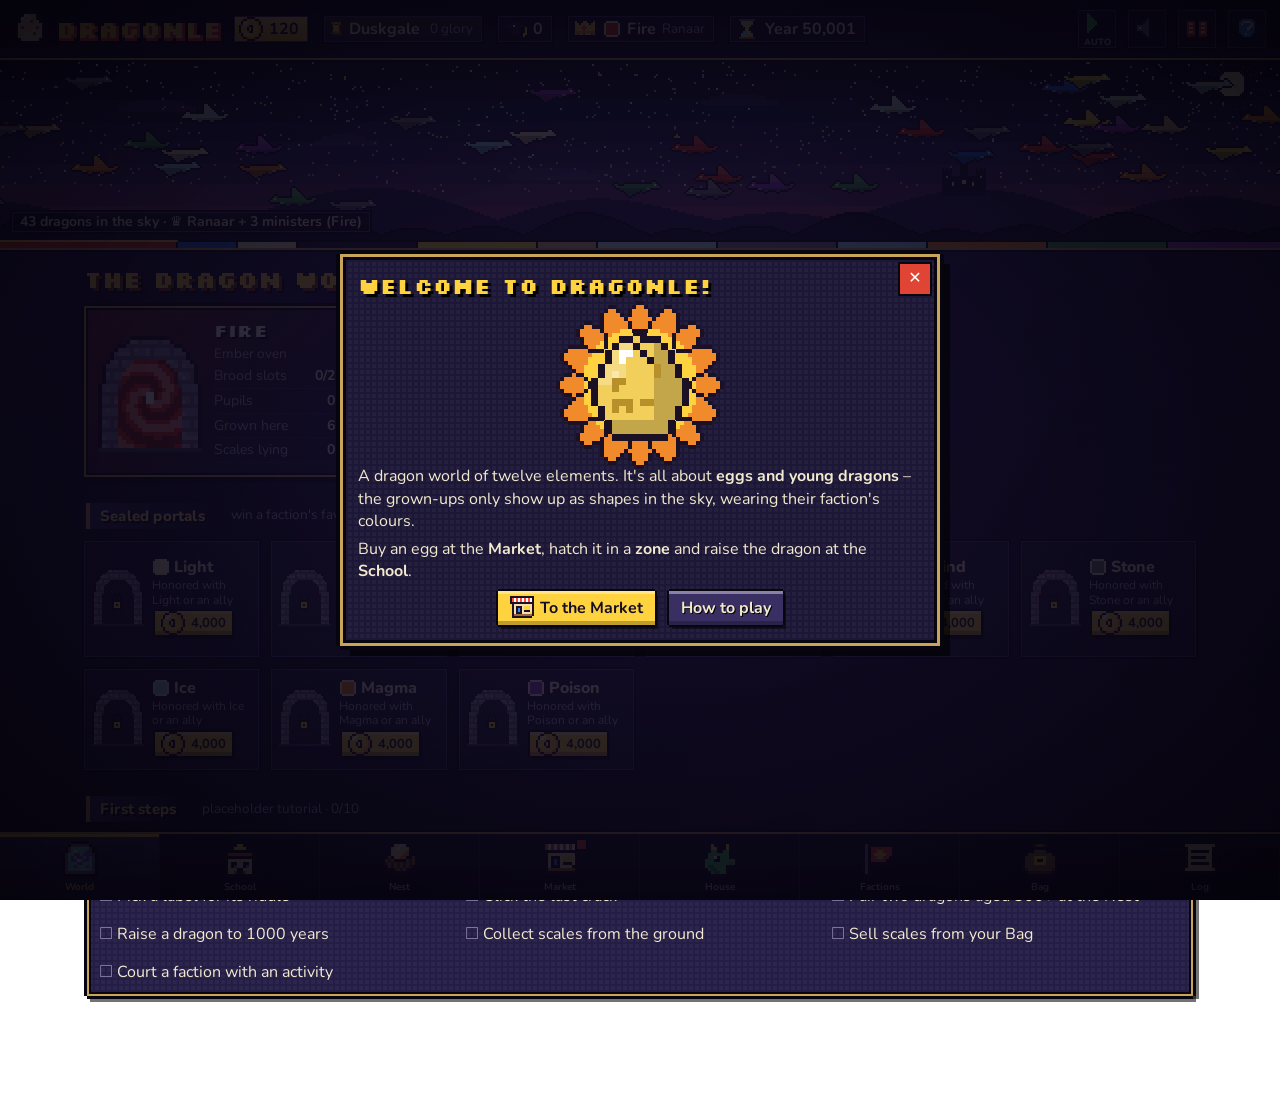
<file: index.html>
<!doctype html>
<html lang="en">
<head>
  <meta charset="utf-8">
  <meta name="viewport" content="width=device-width, initial-scale=1, viewport-fit=cover">
  <title>Dragonle</title>
  <meta name="description" content="Dragonle: a comic-retro pixel game about dragon eggs, young dragons, twelve elements and the politics of the sky.">
  <meta name="theme-color" content="#1b1024">
  <link rel="icon" href="data:image/svg+xml,%3Csvg xmlns='http://www.w3.org/2000/svg' viewBox='0 0 12 14' shape-rendering='crispEdges'%3E%3Cpath d='M4 0h4v1h1v1h1v2h1v2h1v5h-1v2H9v1H3v-1H1v-2H0V6h1V4h1V2h1V1h1z' fill='%231b1024'/%3E%3Cpath d='M4 1h4v1h1v2h1v2h1v5h-1v1H9v1H3v-1H2v-1H1V6h1V4h1V2h1z' fill='%23ffd23f'/%3E%3Cpath d='M5 3h1v1h1v1H6v1H5z' fill='%23ff4d3d'/%3E%3C/svg%3E">
  <link rel="preconnect" href="https://fonts.googleapis.com">
  <link rel="preconnect" href="https://fonts.gstatic.com" crossorigin>
  <link href="https://fonts.googleapis.com/css2?family=Nunito:wght@400;600;700;800&family=Silkscreen:wght@400;700&display=swap" rel="stylesheet">
  <link rel="stylesheet" href="style.css?v=4.1.4">
</head>
<body>
  <header class="topbar">
    <div class="brand"><span data-icon="egg" data-scale="3"></span><span class="brand-name">DRAGONLE</span></div>
    <div class="stats">
      <span class="chip gold" title="Gold"><span data-icon="coin"></span><b id="gold">0</b></span>
      <span class="chip house" id="house-chip" title="Your house and its glory" data-act="nav" data-id="house"></span>
      <span class="chip" title="Dragon School reputation – makes riddles clearer"><span data-icon="cap"></span><b id="schoolrep">0</b></span>
      <span class="chip ruler" id="ruler-chip" title="Ruling faction"></span>
      <span class="chip time" title="The year of the dragon world (1 year = 1 second of play)"><span data-icon="hourglass"></span><b id="played">0</b></span>
    </div>
    <div class="tools">
      <button class="tool" id="btn-anim" type="button" title="Animations: auto / full / short"></button>
      <button class="tool" id="btn-sound" type="button" title="Sound on/off"></button>
      <button class="tool" id="btn-story" type="button" title="The Chronicle of the Skies – factions, kings and their stories"></button>
      <button class="tool" id="btn-help" type="button" title="How to play"></button>
    </div>
  </header>

  <section class="sky-wrap" aria-label="Sky">
    <canvas id="sky" class="sky"></canvas>
    <div id="sky-info" class="sky-info"></div>
    <div id="tension" class="tension" hidden><span class="tension-label"></span><span class="tension-bar"><i></i></span></div>
  </section>

  <main id="view" class="view" tabindex="-1"></main>

  <aside id="herald" class="herald idle" hidden aria-live="polite" title="Click to hurry the speaker">
    <div class="hp"><img id="herald-img" alt=""></div>
    <div><div class="hn" id="herald-name"></div><div class="ht" id="herald-text"></div></div>
    <div class="hb"><button class="tool" id="herald-log" type="button" title="Court record"></button><button class="tool" id="herald-min" type="button" title="Shrink or expand the herald">–</button></div>
  </aside>

  <nav class="nav" aria-label="Areas">
    <button type="button" data-nav="world"><span data-icon="world" data-scale="3"></span>World</button>
    <button type="button" data-nav="school"><span data-icon="school" data-scale="3"></span>School</button>
    <button type="button" data-nav="nest"><span data-icon="nest" data-scale="3"></span>Nest</button>
    <button type="button" data-nav="market"><span data-icon="market" data-scale="3"></span>Market</button>
    <button type="button" data-nav="house"><span data-icon="dragons" data-scale="3"></span>House</button>
    <button type="button" data-nav="factions"><span data-icon="factions" data-scale="3"></span>Factions</button>
    <button type="button" data-nav="bag"><span data-icon="bag" data-scale="3"></span>Bag</button>
    <button type="button" data-nav="log"><span data-icon="log" data-scale="3"></span>Log</button>
  </nav>

  <div id="modal" class="modal" hidden>
    <div class="modal-box" role="dialog" aria-modal="true">
      <button class="modal-x" type="button" aria-label="Close" data-act="closeModal">✕</button>
      <div id="modal-body"></div>
    </div>
  </div>
  <div id="toasts" class="toasts" aria-live="polite"></div>
  <div id="flash" class="flash" aria-hidden="true"></div>

  <script src="config.js?v=4.1.4"></script>
  <script src="core.js?v=4.1.4"></script>
  <script src="sprites.js?v=4.1.4"></script>
  <script src="voices.js?v=4.1.4"></script>
  <script src="quotes-1.js?v=4.1.4"></script>
  <script src="quotes-2.js?v=4.1.4"></script>
  <script src="court.js?v=4.1.4"></script>
  <script src="cinema.js?v=4.1.4"></script>
  <script src="ui.js?v=4.1.4"></script>
</body>
</html>
</file>
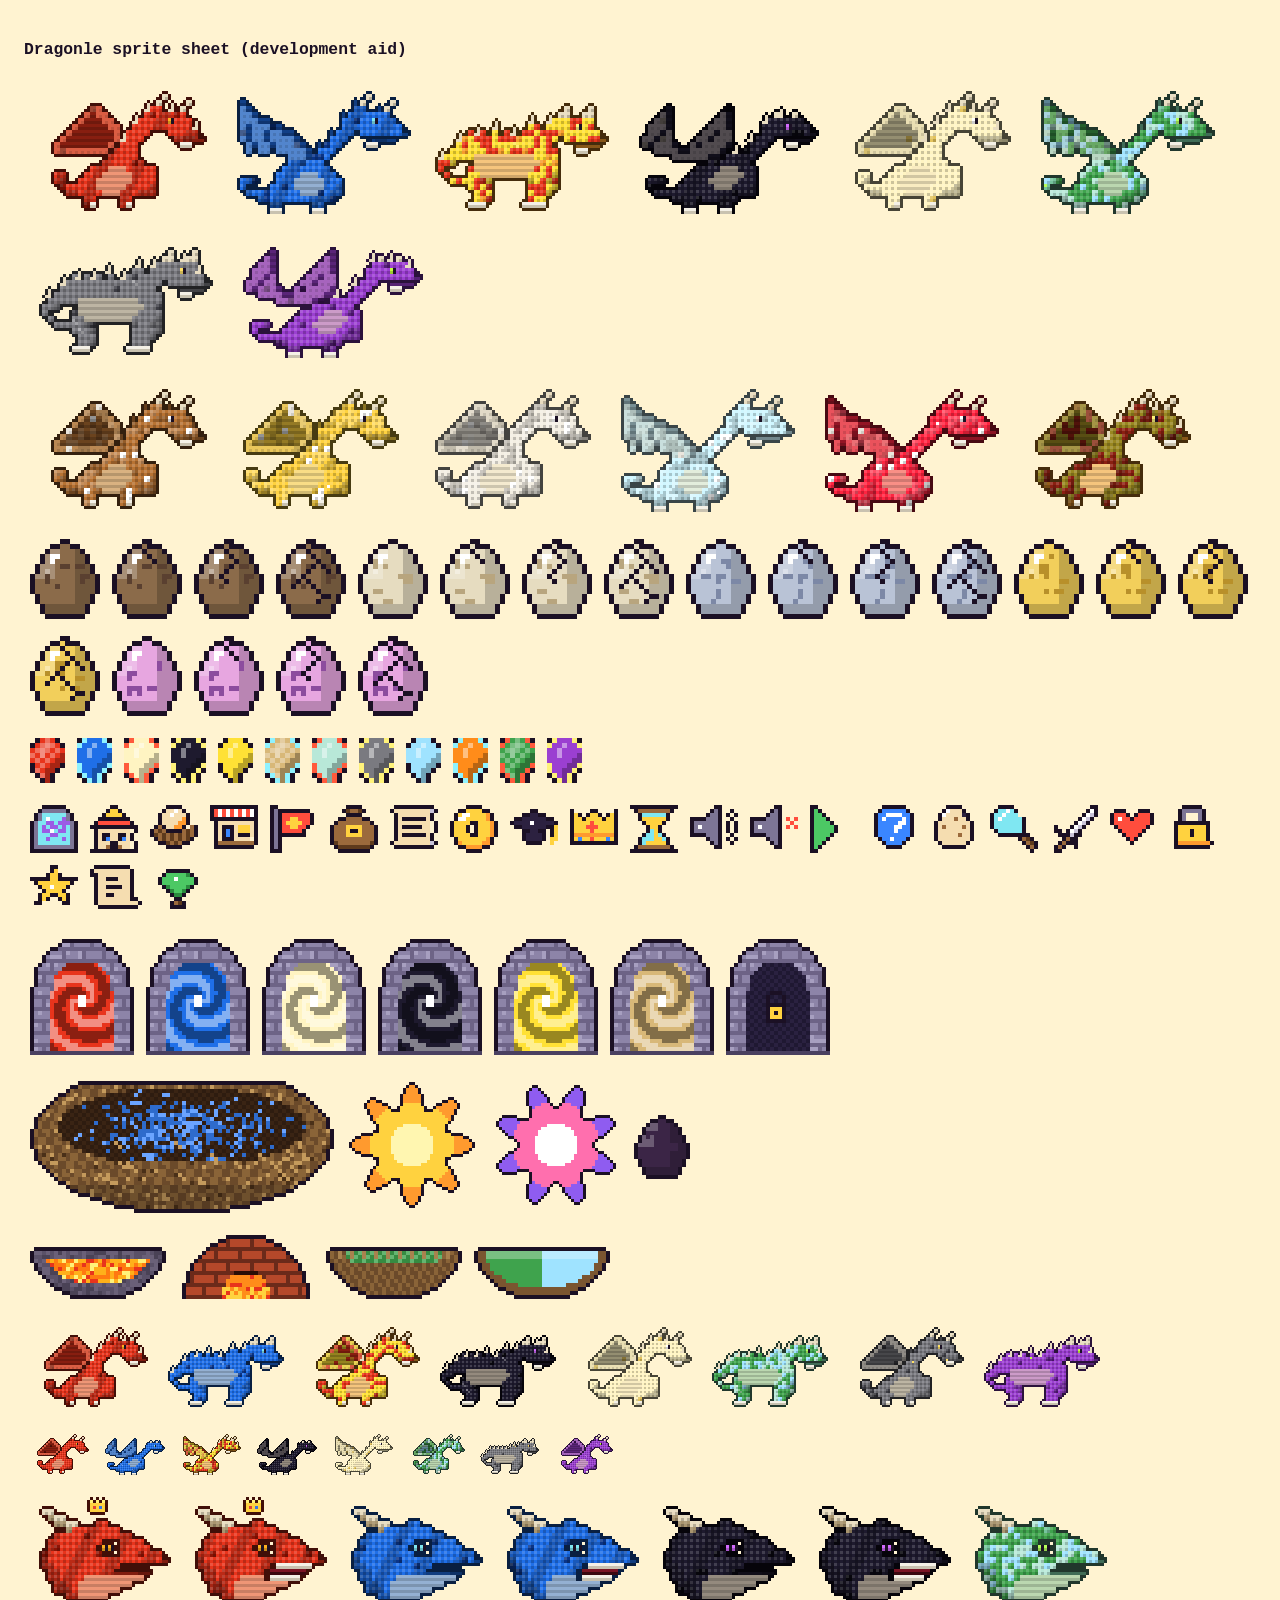
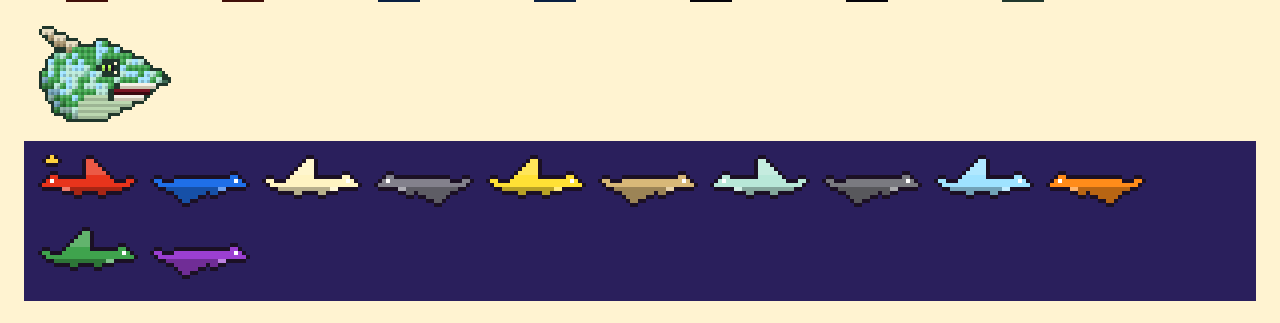
<file: tools/sprites.html>
<!doctype html>
<html lang="en">
<head><meta charset="utf-8"><title>Dragonle sprite sheet</title>
<style>body{background:#fff3d1;font:14px monospace;padding:16px;color:#1b1024}img{image-rendering:pixelated;margin:6px;vertical-align:middle}.row{margin:10px 0}.dark{background:#2a1f5c;padding:8px}</style></head>
<body>
<h3>Dragonle sprite sheet (development aid)</h3>
<div id="out"></div>
<script src="../config.js"></script>
<script src="../core.js"></script>
<script src="../sprites.js"></script>
<script>
const G = Dragonle, SP = Sprites; G.init(5);
const out = document.getElementById('out');
const img = o => `<img src="${o.src}" width="${o.w}" height="${o.h}">`;
const vs = [[20,0,0,0,0,0,0,0,0,0,0,0],[0,20,0,0,0,0,0,0,0,0,0,0],[8,0,0,0,12,0,0,0,0,0,0,0],[0,0,0,20,0,0,0,0,0,0,0,0],[0,0,20,0,0,0,0,0,0,0,0,0],[0,0,0,0,0,0,5,0,5,0,10,0],[0,0,0,0,0,0,0,20,0,0,0,0],[0,0,0,0,0,0,0,0,0,0,0,20]];
let h = '<div class="row">' + vs.map((v, i) => img(SP.dragon({ id: i, v, mat: 0, seed: i * 16 + 3, deep: false }, 5))).join('') + '</div>';
h += '<div class="row">' + [1, 6, 11, 18, 20].map(m => img(SP.dragon({ id: 'm' + m, v: vs[0], mat: m, seed: m, deep: false }, 5))).join('') + img(SP.dragon({ id: 'deep', v: vs[2], mat: 0, seed: 3, deep: true }, 5)) + '</div>';
h += '<div class="row">' + G.C.eggClasses.map((c, i) => [0, 1, 2, 3].map(k => img(SP.egg({ shell: c.shell, spots: c.spots, seed: i + 1, crack: k }, 5))).join('')).join('') + '</div>';
h += '<div class="row">' + G.EL.map((e, i) => img(SP.scaleSprite(e.color, ['common', 'shimmer', 'war', 'radiant'][i % 4], i % 5 === 0, 0, 5))).join('') + '</div>';
h += '<div class="row">' + ['world','school','nest','market','factions','bag','log','coin','cap','crown','hourglass','sound','mute','play','help','egg','lupe','sword','heart','lock','star','scroll','peace'].map(n => img(SP.icon(n, 4))).join('') + '</div>';
h += '<div class="row">' + G.EL.slice(0, 6).map(e => img(SP.portal([e.color], 0, false, 4))).join('') + img(SP.portal(['#E8341C'], 0, true, 4)) + '</div>';
h += '<div class="row">' + img(SP.nest('#3A86FF', false, 4)) + img(SP.burst(['#FFF6B0','#FFD23F','#FF9A2E'], 0, 3)) + img(SP.burst(['#FFFFFF','#FF6FAE','#8F5CF0'], 1, 3)) + img(SP.egg({shell:'#3b2546',spots:'#3b2546',seed:2,plain:true,line:'#1b1024'},4)) + '</div>';
h += '<div class="row">' + [['lava', ['#FF8C1A']], ['oven', ['#E8341C']], ['nest', ['#3FA34D']], ['mix', ['#3FA34D', '#9FE3FF']]].map(x => img(SP.hatchery(x[0], x[1], 0, 4))).join('') + '</div>';
h += '<div class="row">' + [0,1,2,3,4,5,6,7].map(i => img(SP.dragon({ id: 'p'+i, v: vs[i], mat: 0, seed: i * 16 + 3 + (i%4)*16, deep: false }, 3))).join('') + '</div>';
h += '<div class="row">' + [0,1,2,3,4,5,6,7].map(i => img(SP.dragon({ id: 'q'+i, v: vs[i], mat: 0, seed: i * 37 + 11, deep: false }, 2))).join('') + '</div>';
h += '<div class="row">' + [0,1,3,5].map(i => img(SP.face({ id: 'f'+i, v: vs[i], mat: 0, seed: i * 16 + 3, deep: false }, false, 3, i===0)) + img(SP.face({ id: 'f'+i, v: vs[i], mat: 0, seed: i * 16 + 3, deep: false }, true, 3, i===0))).join('') + '</div>';
out.innerHTML = h;
const sky = document.createElement('div'); sky.className = 'dark';
G.EL.forEach((e, i) => { const c = SP.skyDragon(e.color, i % 2, i % 3 === 0, i === 0, 0); c.style.width = c.width * 4 + 'px'; c.style.imageRendering = 'pixelated'; c.style.margin = '6px'; sky.appendChild(c); });
out.appendChild(sky);
</script>
</body>
</html>
</file>
<file: style.css>
/* Dragonle – retro pixel style. No rounded corners: every frame is a notched pixel border. */
:root {
  --night1: #0c0a1c;
  --night2: #1d1640;
  --paper: #1c1736;      /* window */
  --paper2: #241d45;     /* raised window */
  --paper3: #3a2f63;
  --inset: #120e26;      /* wells, bars, picture frames */
  --inset2: #2a2350;
  --ink: #f3e9cf;        /* text */
  --ink2: #b9acd8;
  --mute: #8a7fa8;
  --dark: #140f26;       /* text on bright surfaces */
  --frame: #c9a55a;      /* gold window trim */
  --frame2: #4a3d78;     /* quiet trim */
  --red: #e04434;
  --yellow: #ffd23f;
  --orange: #f08a2a;
  --teal: #2ea89c;
  --blue: #3a76e0;
  --purple: #7b4fd0;
  --pink: #e8609e;
  --green: #3fa356;
  --font: 'Nunito', 'Segoe UI', system-ui, sans-serif;
  --head: 'Nunito', 'Segoe UI', system-ui, sans-serif;
  --display: 'Silkscreen', 'Courier New', monospace; /* blocky pixel font, only for big titles */
  --navh: 68px;
  /* pixel border (notched corners) and hard pixel drop shadow */
  --pb: 0 -3px 0 0 #07050f, 0 3px 0 0 #07050f, -3px 0 0 0 #07050f, 3px 0 0 0 #07050f, inset 0 0 0 2px var(--frame), inset 0 0 0 4px #07050f;
  --pb2: 0 -2px 0 0 #07050f, 0 2px 0 0 #07050f, -2px 0 0 0 #07050f, 2px 0 0 0 #07050f, inset 0 0 0 1px var(--frame2);
  --drop: 3px 6px 0 0 rgba(0,0,0,.55), 6px 3px 0 0 rgba(0,0,0,.55);
  --drop-s: 3px 3px 0 0 rgba(0,0,0,.5);
  /* 2×2 pixel dither dots */
  --dither: conic-gradient(from 90deg at 2px 2px, rgba(255,255,255,.035) 90deg, transparent 0) 0 0 / 6px 6px;
  --dither-light: conic-gradient(from 90deg at 2px 2px, rgba(255,255,255,.06) 90deg, transparent 0) 0 0 / 6px 6px;
}
* { box-sizing: border-box; }
html, body { margin: 0; }
body {
  background: var(--dither-light), linear-gradient(180deg, var(--night2), var(--night1) 640px);
  background-color: var(--night1);
  color: var(--ink);
  font: 17px/1.35 var(--font);
  min-height: 100vh;
  padding-bottom: calc(var(--navh) + env(safe-area-inset-bottom));
  font-variant-ligatures: none;
}
img, canvas { image-rendering: pixelated; image-rendering: crisp-edges; }
.ico { display: inline-block; vertical-align: middle; }
button { font: inherit; color: inherit; cursor: pointer; }
h1, h2 { font-family: var(--display); font-weight: 700; margin: 0; letter-spacing: 0; }
h3 { font-family: var(--head); font-weight: 800; margin: 0; letter-spacing: .2px; }
h2 { font-size: 24px; line-height: 1.1; }
h3 { font-size: 15px; line-height: 1.2; }
p { margin: .35em 0; }
a { color: var(--blue); font-weight: 700; }
small, .dim { color: var(--ink2); }
.mute { color: var(--mute); }
.good { color: #1f7a34; }
.bad { color: #b8261a; }
.epic { color: #5e2bb8; }
.goldt { color: #a06a00; }
b { font-weight: 700; }

/* ---------------------------------------------------------------- frames & buttons */
.panel { background: var(--paper); box-shadow: var(--pb), var(--drop); padding: 12px; margin: 3px; }
.panel.alt { background: var(--dither), var(--paper2); }
.btn {
  display: inline-flex; align-items: center; justify-content: center; gap: 6px;
  min-height: 34px; padding: 4px 12px; margin: 3px;
  background: var(--yellow); color: var(--ink); border: 0;
  box-shadow: var(--pb), inset 0 -4px 0 0 rgba(0,0,0,.22), inset 0 3px 0 0 rgba(255,255,255,.45), var(--drop-s);
  font-weight: 700; font-size: 16px; white-space: nowrap;
}
.btn:hover { filter: brightness(1.08); }
.btn:active { transform: translate(3px, 3px); box-shadow: var(--pb), inset 0 4px 0 0 rgba(0,0,0,.2); }
.btn:disabled { opacity: .5; cursor: not-allowed; filter: grayscale(.6); transform: none; }
.btn.ember { background: var(--orange); }
.btn.go { background: var(--teal); color: #fff; text-shadow: 2px 2px 0 rgba(0,0,0,.4); }
.btn.ghost { background: var(--inset); }
.btn.small { min-height: 28px; padding: 1px 9px; font-size: 15px; }
.btn.danger { background: var(--red); color: #fff; text-shadow: 2px 2px 0 rgba(0,0,0,.4); }

/* ---------------------------------------------------------------- top bar */
.topbar {
  position: sticky; top: 0; z-index: 30;
  display: flex; align-items: center; gap: 10px; flex-wrap: wrap;
  padding: 8px 12px; background: var(--ink); border-bottom: 3px solid #000;
}
.brand { display: flex; align-items: center; gap: 8px; }
.brand-name { font-family: var(--display); font-weight: 700; font-size: 24px; line-height: 1; color: var(--yellow); text-shadow: 3px 0 0 var(--red), 0 3px 0 var(--red), 3px 3px 0 var(--red), 6px 6px 0 #000; }
.brand .ico { animation: hop 1.2s steps(1) infinite; }
.stats { display: flex; gap: 10px; flex-wrap: wrap; flex: 1; }
.chip { display: inline-flex; align-items: center; gap: 6px; padding: 1px 9px 1px 5px; margin: 3px; background: var(--paper); box-shadow: var(--pb2), 0 0 0 0 transparent; font-size: 16px; white-space: nowrap; color: var(--ink); }
.chip.gold { background: var(--yellow); }
.tools { display: flex; gap: 8px; }
.tool { width: 38px; height: 38px; border: 0; margin: 2px; background: var(--paper); box-shadow: var(--pb2); display: grid; place-items: center; padding: 0; }
.tool small { font-family: var(--head); font-weight: 800; font-size: 8px; color: var(--ink); line-height: 1; }

/* ---------------------------------------------------------------- sky */
.sky-wrap { position: relative; height: 162px; border-bottom: 3px solid #000; overflow: hidden; background: #0d0a24; }
.sky { width: 100%; height: 100%; display: block; }
.sky-info { position: absolute; left: 12px; bottom: 16px; font-size: 14px; font-weight: 700; color: var(--ink); background: var(--paper); box-shadow: var(--pb2); padding: 0 8px; pointer-events: none; }
.tension { position: absolute; right: 12px; top: 10px; display: flex; flex-direction: column; gap: 6px; align-items: flex-end; }
.tension[hidden] { display: none; }
.tension-label { font-family: var(--head); font-weight: 800; font-size: 13px; color: var(--yellow); text-shadow: 2px 2px 0 #000; }
.tension-bar { width: 180px; height: 12px; background: #2a0a10; box-shadow: var(--pb2); }
.tension-bar i { display: block; height: 100%; width: 0; background: repeating-linear-gradient(90deg, var(--red) 0 6px, var(--orange) 6px 9px); }

/* ---------------------------------------------------------------- view */
.view { max-width: 1140px; margin: 0 auto; padding: 16px 14px 28px; outline: none; }
.screen-head { display: flex; align-items: center; gap: 12px; flex-wrap: wrap; margin-bottom: 14px; }
.screen-head h2 { color: var(--yellow); text-shadow: 3px 3px 0 #000; }
.screen-head .sub { color: #e2d6ff; flex: 1; font-size: 16px; }
.grid { display: grid; gap: 16px; }
.cols-2 { grid-template-columns: repeat(auto-fill, minmax(330px, 1fr)); }
.cols-3 { grid-template-columns: repeat(auto-fill, minmax(250px, 1fr)); }
.cols-4 { grid-template-columns: repeat(auto-fill, minmax(180px, 1fr)); }
.row { display: flex; gap: 8px; align-items: center; flex-wrap: wrap; }
.spacer { flex: 1; }
.section { margin: 24px 0 10px; display: flex; align-items: center; gap: 10px; flex-wrap: wrap; }
.section h3 { color: #fff; background: var(--purple); box-shadow: var(--pb2), 3px 3px 0 0 #000; padding: 3px 10px; margin: 2px; text-shadow: 2px 2px 0 #000; }
.section small { color: #e2d6ff; }
.tabs { display: flex; gap: 6px; flex-wrap: wrap; margin-bottom: 12px; }
.tabs .btn { background: var(--paper); }
.tabs .btn.on { background: var(--pink); color: #fff; text-shadow: 2px 2px 0 rgba(0,0,0,.4); }
.empty { padding: 18px; text-align: center; color: var(--ink2); }
.sw { display: inline-block; width: 12px; height: 12px; vertical-align: -1px; box-shadow: 0 -2px 0 0 var(--ink), 0 2px 0 0 var(--ink), -2px 0 0 0 var(--ink), 2px 0 0 0 var(--ink); margin: 0 3px; }
.tag { display: inline-block; padding: 0 6px; font-size: 13px; font-weight: 700; background: var(--inset); box-shadow: var(--pb2); margin: 2px 5px 2px 2px; }
.tag.pure { background: var(--yellow); }
.tag.deep { background: var(--ink); color: #c9b8ff; }
.tag.imp { background: var(--pink); color: #fff; }
.tag.mat { background: repeating-linear-gradient(90deg, #fff6b0 0 4px, #ffd23f 4px 8px); }
.tag.war { background: var(--red); color: #fff; }
.tag.role { background: var(--yellow); }
.tag.restless { background: var(--orange); animation: blink 1s steps(1) infinite; }

/* bars: segmented pixel bars */
.bar { height: 12px; background: var(--inset); box-shadow: var(--pb2); position: relative; overflow: hidden; margin: 2px; }
.bar > i { position: absolute; left: 0; top: 0; bottom: 0; width: 0; background: repeating-linear-gradient(90deg, var(--green) 0 5px, #2f8a44 5px 6px); }
.bar.gold > i { background: repeating-linear-gradient(90deg, var(--yellow) 0 5px, #d9a514 5px 6px); }
.bar.ember > i { background: repeating-linear-gradient(90deg, var(--orange) 0 5px, #b8601a 5px 6px); }
.vec { display: flex; height: 12px; box-shadow: var(--pb2); margin: 2px; background: var(--inset); }
.vec span { height: 100%; }
.vecrows { display: grid; gap: 7px; }
.vecrow { display: grid; grid-template-columns: 116px 1fr 48px; gap: 8px; align-items: center; font-size: 15px; }
.vecrow .bar { height: 16px; }
.vecrow .bar > i { transition: width .45s steps(8); }

/* ---------------------------------------------------------------- world / portals */
.hub { display: grid; grid-template-columns: repeat(auto-fill, minmax(176px, 1fr)); gap: 18px; }
.portal { position: relative; padding: 12px 10px; margin: 3px; text-align: center; background: var(--paper); box-shadow: var(--pb), var(--drop); display: flex; flex-direction: column; gap: 6px; align-items: center; }
.portal[data-act] { cursor: pointer; }
.portal[data-act]:hover { transform: translateY(-3px); }
.portal .art { position: relative; width: 104px; height: 120px; }
.portal .art img { position: absolute; inset: 0; }
.portal .art img.f1 { animation: swap .9s steps(1) infinite; }
.portal.closed .art::after { content: 'CLOSED'; position: absolute; left: -8px; right: -8px; top: 50px; background: var(--red); color: #fff; font-family: var(--display); font-weight: 700; font-size: 15px; box-shadow: var(--pb2); text-shadow: 2px 2px 0 #000; }
.portal .pname { font-family: var(--head); font-weight: 800; font-size: 15px; line-height: 1.1; }
.portal .pinfo { font-size: 14px; color: var(--ink2); display: flex; gap: 8px; justify-content: center; flex-wrap: wrap; }
.portal .pinfo b { color: var(--ink); }
.portal .badge { position: absolute; top: -10px; right: -8px; background: var(--red); color: #fff; font-weight: 700; font-size: 14px; padding: 0 7px; box-shadow: var(--pb2); animation: hop 1s steps(1) infinite; z-index: 2; }

/* ---------------------------------------------------------------- zone */
.zone-head { --zc: #888; display: flex; gap: 12px; align-items: center; padding: 10px 14px; margin: 3px 3px 8px; background: var(--dither), var(--zc); box-shadow: var(--pb), var(--drop); flex-wrap: wrap; }
.zone-head h2 { flex: 1; color: #fff; text-shadow: 3px 3px 0 #000, -2px 0 0 #000, 0 -2px 0 #000; }
.zone-head .info { background: var(--paper); box-shadow: var(--pb2); padding: 0 8px; font-size: 15px; margin: 2px; }
.incs { display: grid; grid-template-columns: repeat(auto-fill, minmax(170px, 1fr)); gap: 16px; }
.inc { position: relative; height: 190px; margin: 3px; display: flex; flex-direction: column; align-items: center; justify-content: flex-end; padding: 8px; gap: 6px; background: var(--dither), var(--paper); box-shadow: var(--pb), var(--drop); }
.inc .hatch { position: absolute; left: 50%; bottom: 44px; transform: translateX(-50%); }
.inc .hatch img { display: block; }
.inc .hatch img.f1 { position: absolute; inset: 0; animation: swap 0.8s steps(1) infinite; }
.inc .eggimg { position: absolute; left: 50%; bottom: 68px; transform: translateX(-50%); z-index: 1; cursor: pointer; }
.inc.oven .eggimg { bottom: 50px; }
.inc .eggimg img { display: block; }
.inc .eggimg.ready img { animation: shake .2s steps(1) infinite; }
.inc .eggimg.crack1 img { animation: shake 1.2s steps(1) infinite; }
.inc .eggimg.crack2 img { animation: shake .6s steps(1) infinite; }
.inc .eggimg.ready::before { content: 'CLICK!'; position: absolute; top: -22px; left: 50%; transform: translateX(-50%); font-family: var(--display); font-weight: 700; font-size: 13px; color: var(--yellow); text-shadow: 2px 2px 0 #000, -2px 0 0 #000; animation: hop .5s steps(1) infinite; white-space: nowrap; }
.inc .inc-label { font-size: 14px; color: var(--ink); position: relative; z-index: 1; text-align: center; }
.inc .bar { width: 100%; position: relative; z-index: 1; }
.inc.free { justify-content: center; }
.inc .placeholder-note { position: absolute; top: 6px; left: 8px; font-size: 12px; color: var(--mute); }
.ground { position: relative; height: 230px; margin: 3px; background: var(--dither), linear-gradient(transparent 70%, rgba(0,0,0,.2)), color-mix(in srgb, var(--zc) 40%, #3a2a50); box-shadow: var(--pb), var(--drop); overflow: hidden; touch-action: manipulation; }
.ground .empty { color: #fff; text-shadow: 2px 2px 0 #000; }
.scale { position: absolute; transform: translate(-50%, -50%); padding: 6px; cursor: pointer; border: 0; background: transparent; }
.scale.new { animation: fall .5s steps(5) both; }
.scale img { display: block; }
.scale:hover img { transform: translateY(-3px); }
.scale.glint img { animation: glint 1.2s steps(1) infinite; }
.scale.locked { opacity: .45; filter: grayscale(.7); cursor: not-allowed; }
.pop { position: absolute; transform: translate(-50%, -100%); pointer-events: none; font-family: var(--display); font-weight: 700; font-size: 16px; color: var(--yellow); text-shadow: 2px 2px 0 #000, -2px 0 0 #000; animation: rise .8s steps(6) forwards; white-space: nowrap; z-index: 3; }
.combo { position: absolute; right: 12px; top: 10px; font-family: var(--display); font-weight: 700; font-size: 18px; color: #fff; background: var(--red); padding: 2px 10px; box-shadow: var(--pb2), 3px 3px 0 0 #000; z-index: 3; text-shadow: 2px 2px 0 #000; }

/* ---------------------------------------------------------------- cards */
.card { display: flex; gap: 12px; align-items: center; padding: 10px; margin: 3px; background: var(--paper); box-shadow: var(--pb), var(--drop); }
.card.click { cursor: pointer; }
.card.click:hover { transform: translateY(-2px); }
.card .pic { flex: 0 0 auto; width: 136px; height: 94px; display: grid; place-items: center; background: var(--dither), var(--inset); box-shadow: var(--pb2); margin: 2px; cursor: pointer; }
.card .meta { flex: 1; min-width: 0; display: grid; gap: 4px; }
.card .meta .nm { font-weight: 700; font-size: 17px; }
.card .acts { display: flex; gap: 4px; flex-wrap: wrap; }
.mature { color: #b05000; font-weight: 700; }

/* ---------------------------------------------------------------- nesting ground */
select { font: inherit; color: var(--ink); background: var(--inset); border: 0; padding: 5px 8px; margin: 3px; max-width: 100%; width: calc(100% - 6px); box-shadow: var(--pb2); }
.rngbar { height: 10px; background: var(--paper2); box-shadow: var(--pb2); position: relative; margin: 2px; }
.rngbar i { position: absolute; top: 0; bottom: 0; }

/* clutch animation – pixel nest */
.clutch { display: grid; gap: 12px; justify-items: center; text-align: center; }
.pxnest { position: relative; }
.pxnest > img { display: block; }
.pxnest .slots { position: absolute; left: 50%; top: 18px; transform: translateX(-50%); display: grid; grid-template-columns: repeat(6, 30px); gap: 4px 6px; justify-items: center; }
.pxnest .slot { width: 30px; height: 36px; position: relative; }
.pxnest .slot img { position: absolute; inset: 0; }
.pxnest .slot.off img { visibility: hidden; }
.pxnest .slot.real img.sh { visibility: hidden; }
.pxnest .slot img.egg { visibility: hidden; }
.pxnest .slot.real img.egg { visibility: visible; animation: pop .3s steps(3); }
.pxnest.flicker > img { animation: flicker .25s steps(1) infinite; }
.pxnest .smoke { position: absolute; left: 0; right: 0; top: -10px; font-family: var(--head); font-weight: 800; color: #ddd; text-shadow: 2px 2px 0 #000; animation: rise 1.6s steps(8) forwards; }
.counter { font-family: var(--display); font-weight: 700; font-size: 38px; line-height: 1; color: var(--yellow); text-shadow: 3px 3px 0 var(--red), 6px 6px 0 #000; min-height: 44px; }
.counter.spin { color: #fff; }
.rolls { display: flex; gap: 6px; justify-content: center; flex-wrap: wrap; font-size: 15px; }
.rolls span { padding: 0 8px; background: var(--inset); box-shadow: var(--pb2); margin: 2px; font-weight: 700; }
.beam { position: fixed; left: 50%; top: 0; bottom: 0; width: 84px; transform: translateX(-50%); background: repeating-linear-gradient(90deg, rgba(255,240,170,.85) 0 12px, rgba(255,255,255,.95) 12px 24px); pointer-events: none; animation: beam 1.6s steps(8) forwards; z-index: 80; }

/* ---------------------------------------------------------------- market */
.offer { display: grid; gap: 6px; justify-items: center; text-align: center; padding: 14px 12px; }
.offer .oname { font-family: var(--head); font-weight: 800; font-size: 15px; }
.offer .price { font-family: var(--head); font-weight: 800; font-size: 17px; background: var(--yellow); padding: 1px 10px; box-shadow: var(--pb2); margin: 2px; }
.offer .timer { width: 100%; }
.offer.wonder { background: var(--dither), var(--pink); color: #fff; }
.offer.wonder small, .offer.wonder .dim { color: #fff; }
.offer.wonder .oname { text-shadow: 2px 2px 0 #000; }

/* ---------------------------------------------------------------- factions */
.fac { display: grid; gap: 8px; }
.fac-head { display: flex; gap: 8px; align-items: center; margin: -12px -12px 2px; padding: 8px 12px; border-bottom: 3px solid var(--ink); }
.fac-head h3 { flex: 1; font-size: 17px; color: #fff; text-shadow: 2px 2px 0 #000, -2px 0 0 #000, 0 -2px 0 #000; }
.fac .needs { display: grid; grid-template-columns: repeat(4, 1fr); gap: 6px; font-size: 13px; font-weight: 700; }
.fac .needs.alarm .bar { animation: alarm .6s steps(1) infinite; }
.fac .acts { display: grid; gap: 8px; }
.act { display: grid; grid-template-columns: 1fr auto; gap: 6px; align-items: center; padding: 6px 8px; margin: 2px; background: var(--inset); box-shadow: var(--pb2); font-size: 14px; }
.act .grp { font-family: var(--head); font-weight: 800; font-size: 10px; font-weight: 700; text-transform: uppercase; padding: 0 5px; box-shadow: var(--pb2); margin: 0 3px 0 2px; color: #fff; }
.act .grp.neutral { background: var(--green); } .act .grp.war { background: var(--red); } .act .grp.counter { background: var(--orange); } .act .grp.group { background: var(--purple); }
.act.done { opacity: .5; }
.repbar { display: grid; grid-template-columns: 1fr auto; gap: 6px; align-items: center; font-size: 14px; }
.matrix { border-collapse: collapse; font-size: 12px; margin: 0 auto; }
.matrix th, .matrix td { width: 32px; height: 28px; text-align: center; padding: 0; }
.matrix td { border: 2px solid var(--ink); font-weight: 700; }
.matrix-wrap { overflow-x: auto; }
.net { width: 100%; max-width: 580px; display: block; margin: 6px auto; background: var(--dither), var(--inset); box-shadow: var(--pb2); shape-rendering: crispEdges; }
.legend { display: flex; gap: 12px; flex-wrap: wrap; font-size: 14px; justify-content: center; margin-top: 8px; }
.kingbox { display: flex; gap: 10px; align-items: center; }
.kingbox .pic { width: 136px; height: 94px; display: grid; place-items: center; background: var(--dither), var(--yellow); box-shadow: var(--pb2); margin: 2px; cursor: pointer; }

/* ---------------------------------------------------------------- bag & collection */
table.list { width: 100%; border-collapse: collapse; font-size: 15px; }
table.list th { text-align: left; font-family: var(--head); font-weight: 800; font-size: 12px; padding: 6px; border-bottom: 3px solid var(--ink); }
table.list td { padding: 5px 6px; border-bottom: 2px dashed rgba(27,16,36,.2); vertical-align: middle; }
.table-wrap { overflow-x: auto; }
.coll { display: grid; grid-template-columns: 110px repeat(20, 24px); gap: 4px; font-size: 12px; align-items: center; font-weight: 700; }
.coll .cell { width: 22px; height: 22px; background: var(--dither), var(--inset); box-shadow: var(--pb2); margin: 2px; }
.coll .cell.have { outline: 2px solid #fff; outline-offset: -4px; }

/* ---------------------------------------------------------------- log */
.log { display: grid; gap: 8px; font-size: 15px; }
.log .li { display: grid; grid-template-columns: 86px 1fr; gap: 8px; padding: 6px 8px; margin: 2px; background: var(--paper); box-shadow: var(--pb2); }
.log .li .t { color: var(--mute); font-weight: 700; }
.log .li.good { border-left: 6px solid var(--green); } .log .li.bad { border-left: 6px solid var(--red); } .log .li.epic { border-left: 6px solid var(--purple); } .log .li.war { border-left: 6px solid var(--orange); }
.hist { display: grid; grid-template-columns: repeat(13, 1fr); gap: 4px; align-items: end; height: 130px; }
.hist .col { display: grid; align-items: end; height: 100%; position: relative; }
.hist .col i { display: block; background: repeating-linear-gradient(0deg, var(--yellow) 0 5px, #d9a514 5px 6px); box-shadow: 0 -2px 0 0 var(--ink), -2px 0 0 0 var(--ink), 2px 0 0 0 var(--ink); }
.hist .col b { display: block; position: absolute; left: -2px; right: -2px; border-top: 3px dashed var(--purple); }
.hist-x { display: grid; grid-template-columns: repeat(13, 1fr); gap: 4px; font-size: 13px; text-align: center; font-weight: 700; border-top: 3px solid var(--ink); }

/* ---------------------------------------------------------------- modal, toasts, bursts */
.modal { position: fixed; inset: 0; z-index: 60; display: grid; place-items: center; padding: 14px; background: var(--dither-light), rgba(12,6,28,.78); }
.modal[hidden] { display: none; }
.modal-box { position: relative; width: min(100%, 600px); max-height: calc(100vh - 28px); overflow: auto; background: var(--paper); box-shadow: 0 -4px 0 0 var(--ink), 0 4px 0 0 var(--ink), -4px 0 0 0 var(--ink), 4px 0 0 0 var(--ink), inset 0 0 0 3px var(--paper2), 8px 8px 0 0 #000; padding: 20px 18px 18px; animation: pop .18s steps(3); }
.modal-box.wide { width: min(100%, 860px); }
.modal-x { position: absolute; top: 10px; right: 10px; width: 30px; height: 30px; border: 0; background: var(--red); color: #fff; font-weight: 700; box-shadow: var(--pb2); }
.modal h2 { margin-bottom: 12px; padding-right: 36px; color: var(--ink); font-size: 22px; text-shadow: 2px 2px 0 var(--paper3); }
.modal h3 { margin: 12px 0 6px; }
.center { text-align: center; }
.reveal { display: grid; gap: 10px; justify-items: center; text-align: center; }
.hero { position: relative; display: grid; place-items: center; min-width: 176px; min-height: 150px; }
.hero > .bst { position: absolute; left: 50%; top: 50%; transform: translate(-50%, -50%); }
.hero > .bst.f1 { animation: swap .5s steps(1) infinite; }
.hero > .fg { position: relative; z-index: 1; animation: pop .3s steps(3); }
.hero.mat > .fg { animation: pop .3s steps(3), glint 1s steps(1) infinite; }
.reveal .big { font-family: var(--display); font-weight: 700; font-size: 20px; }
.labels { display: grid; gap: 6px; }
.labels .btn { background: var(--inset); }
.labels .btn.on { background: var(--teal); color: #fff; }
/* pixel speech bubble: notched border + stair-step tail */
.bubble { --bb: #fffaf0; position: relative; background: var(--bb); box-shadow: var(--pb); margin: 3px 3px 16px; padding: 10px 12px; }
.bubble::after { content: ''; position: absolute; left: 24px; bottom: -3px; width: 3px; height: 3px; background: transparent;
  box-shadow: 0 0 0 0 var(--ink), 3px 0 0 0 var(--bb), 6px 0 0 0 var(--bb), 9px 0 0 0 var(--ink),
              3px 3px 0 0 var(--ink), 6px 3px 0 0 var(--bb), 9px 3px 0 0 var(--ink),
              6px 6px 0 0 var(--ink), 9px 6px 0 0 var(--ink),
              9px 9px 0 0 var(--ink); }
.riddle { display: grid; gap: 4px; font-size: 17px; }
.riddle i { font-style: normal; }
.toasts { position: fixed; right: 14px; bottom: calc(var(--navh) + 16px); z-index: 70; display: grid; gap: 4px; justify-items: end; pointer-events: none; }
.toast { max-width: 340px; font-size: 15px; font-weight: 600; animation: slide .2s steps(3), fade .4s steps(3) 3.6s forwards; }
.toast::after { left: auto; right: 24px; }
.toast.good { --bb: #d6f5d0; } .toast.bad { --bb: #f8d4cc; } .toast.epic { --bb: #e4d6ff; } .toast.war { --bb: #fbdcba; }
.flash { position: fixed; inset: 0; pointer-events: none; z-index: 90; background: #fff; opacity: 0; }
.flash.on { animation: flash .5s steps(4); }
.fanfare { font-family: var(--display); font-weight: 700; font-size: 22px; color: var(--yellow); text-shadow: 3px 3px 0 var(--red), 6px 6px 0 #000; animation: hop .6s steps(1) infinite; display: inline-block; }
.burstbox { position: relative; display: grid; place-items: center; min-height: 140px; min-width: 240px; }
.burstbox > img { position: absolute; left: 50%; top: 50%; transform: translate(-50%, -50%); }
.burstbox > img.f1 { animation: swap .5s steps(1) infinite; }
.burstbox > span { position: relative; }
.burstbox > .fanfare.long { font-size: 15px; max-width: 130px; text-align: center; line-height: 1.25; }

/* ---------------------------------------------------------------- handbook */
.book { display: grid; grid-template-columns: 190px 1fr; gap: 16px; }
.book .toc { display: grid; gap: 4px; align-content: start; }
.book .toc .btn { justify-content: flex-start; background: var(--inset); font-size: 14px; white-space: normal; text-align: left; }
.book .toc .btn.on { background: var(--yellow); }
.book .page { min-height: 380px; }
.book .page h3 { font-size: 16px; margin: 14px 0 6px; }
.book .page p { line-height: 1.45; }
.book .fig { display: flex; gap: 10px; align-items: flex-end; justify-content: center; flex-wrap: wrap; padding: 10px; margin: 8px 3px; background: var(--dither), var(--inset); box-shadow: var(--pb2); }
.book .fig figcaption { width: 100%; text-align: center; font-size: 13px; color: var(--ink2); }
.book .tip { background: var(--dither), #33270f; box-shadow: var(--pb2); margin: 10px 3px; padding: 8px 10px; font-size: 15px; }
.book .tip b:first-child { font-family: var(--head); font-weight: 800; font-size: 12px; }
.book table { border-collapse: collapse; margin: 6px 0; font-size: 14px; }
.book td, .book th { padding: 2px 8px; border-bottom: 2px dashed rgba(27,16,36,.2); text-align: left; }
.book .pager { display: flex; justify-content: space-between; margin-top: 14px; }
.book .chapno { font-family: var(--head); font-weight: 800; font-size: 11px; color: var(--mute); }

/* ---------------------------------------------------------------- navigation */
.nav {
  position: fixed; left: 0; right: 0; bottom: 0; z-index: 40;
  display: grid; grid-template-columns: repeat(8, 1fr);
  height: calc(var(--navh) + env(safe-area-inset-bottom)); padding-bottom: env(safe-area-inset-bottom);
  background: var(--paper); border-top: 3px solid var(--ink); box-shadow: 0 -3px 0 0 #000;
}
.nav button { border: 0; border-right: 3px solid var(--paper2); background: transparent; display: flex; flex-direction: column; align-items: center; justify-content: center; gap: 3px; font-family: var(--head); font-weight: 800; font-size: 10px; font-weight: 700; color: var(--ink); position: relative; }
.nav button:hover .ico { transform: translateY(-3px); }
.nav button.on { background: var(--dither), var(--yellow); }
.nav button .dot { position: absolute; top: 6px; right: calc(50% - 26px); width: 9px; height: 9px; background: var(--red); box-shadow: var(--pb2); animation: hop 1s steps(1) infinite; }

/* ---------------------------------------------------------------- animations (all stepped) */
@keyframes hop { 50% { transform: translateY(-3px); } }
@keyframes swap { 0% { opacity: 1; } 50% { opacity: 0; } }
@keyframes flicker { 50% { filter: brightness(1.2); } }
@keyframes shake { 0% { transform: translateX(-3px); } 50% { transform: translateX(3px); } }
@keyframes blink { 50% { opacity: .45; } }
@keyframes beat { 50% { transform: scale(1.25); } }
@keyframes alarm { 50% { background: #f8c8bc; } }
@keyframes fall { 0% { transform: translate(-50%, -260%); opacity: 0; } 70% { transform: translate(-50%, -40%); opacity: 1; } 100% { transform: translate(-50%, -50%); } }
@keyframes glint { 50% { filter: brightness(1.45); } }
@keyframes rise { to { transform: translate(-50%, -280%); opacity: 0; } }
@keyframes pop { 0% { transform: scale(.5); } 60% { transform: scale(1.1); } 100% { transform: scale(1); } }
@keyframes slide { from { transform: translateX(36px); opacity: 0; } }
@keyframes fade { to { opacity: 0; transform: translateY(6px); } }
@keyframes flash { 0% { opacity: .7; } 100% { opacity: 0; } }
@keyframes beam { 0% { opacity: 0; width: 12px; } 30% { opacity: 1; width: 120px; } 100% { opacity: 0; width: 48px; } }

@media (prefers-reduced-motion: reduce) {
  *, *::before, *::after { animation-duration: .001s !important; animation-iteration-count: 1 !important; }
}
@media (max-width: 700px) {
  body { font-size: 16px; }
  .brand-name { font-size: 18px; }
  .sky-wrap { height: 132px; }
  .nav button { font-size: 8px; }
  .cols-2 { grid-template-columns: 1fr; }
  .vecrow { grid-template-columns: 92px 1fr 42px; }
  .coll { grid-template-columns: 74px repeat(20, 14px); }
  .coll .cell { width: 12px; height: 12px; }
  h2 { font-size: 20px; }
  .book { grid-template-columns: 1fr; }
  .book .toc { grid-template-columns: repeat(2, 1fr); }
}

/* clutch info box (side, small, quiet) */
.clutches { position: fixed; left: 14px; bottom: calc(var(--navh) + 16px); z-index: 65; display: grid; gap: 10px; width: 236px; }
.cbox { background: var(--paper); box-shadow: var(--pb), var(--drop); padding: 8px 10px; font-size: 14px; cursor: pointer; display: grid; gap: 6px; animation: slide .2s steps(3); transition: opacity .4s steps(3); }
.cbox:hover { background: #fff6dc; }
.cbox.gone { opacity: 0; }
.cbox.big { box-shadow: 0 -3px 0 0 var(--yellow), 0 3px 0 0 var(--yellow), -3px 0 0 0 var(--yellow), 3px 0 0 0 var(--yellow), var(--drop); }
.cbox .chead { display: flex; justify-content: space-between; align-items: center; gap: 6px; font-weight: 700; }
.cbox .chead small { font-weight: 400; overflow: hidden; text-overflow: ellipsis; white-space: nowrap; }
.cbox .crolls { display: grid; grid-template-columns: repeat(4, 1fr); gap: 4px; }
.cbox .crolls span { background: #fff; box-shadow: var(--pb2); text-align: center; padding: 1px 0; font-size: 13px; color: var(--mute); }
.cbox .crolls span.on { color: var(--ink); }
.cbox .crolls span.off { opacity: .35; }
.cbox .crolls b { color: var(--ink); }
.cbox .ceggs { display: flex; flex-wrap: wrap; gap: 2px; min-height: 0; }
.cbox .ceggs:empty { display: none; }
.cbox .ceggs img { animation: pop .25s steps(3); }
@media (max-width: 640px) { .clutches { width: 200px; left: 8px; } }

/* all-dragons list */
.dlist .drow { cursor: pointer; }
.dlist .drow:hover td { background: #fff6dc; }
.dlist .dpic { display: grid; place-items: center; width: 74px; height: 48px; background: var(--dither), var(--inset); box-shadow: var(--pb2); margin: 2px; }
.dlist .dvec { min-width: 110px; }
.dlist td small { color: var(--ink2); }
@media (max-width: 640px) { .dlist .dvec, .dlist th:nth-child(4) { display: none; } .nav button { font-size: 10px; } }

/* nesting ground */
.nests { display: grid; grid-template-columns: repeat(auto-fill, minmax(300px, 1fr)); gap: 20px; align-items: stretch; }
.nest-card { display: flex; flex-direction: column; gap: 8px; min-width: 0; padding: 0 0 12px; overflow: hidden; }
.nest-card > *:not(.nhead):not(.nscene) { margin-left: 12px; margin-right: 12px; }
.nhead { display: flex; justify-content: space-between; align-items: center; padding: 8px 12px; background: var(--dither), var(--paper2); box-shadow: inset 0 -3px 0 0 var(--ink); font-family: var(--head); font-weight: 800; font-size: 15px; }
.nstate { font-family: var(--font); font-size: 13px; font-weight: 700; padding: 0 8px; background: var(--inset); box-shadow: var(--pb2); margin: 2px; }
.nstate.idle { color: var(--mute); }
.nest-card.restless .nstate { background: var(--orange); color: #fff; animation: blink 1s steps(1) infinite; }
.nscene { position: relative; height: 164px; display: flex; justify-content: center; align-items: flex-end; background: linear-gradient(transparent 60%, rgba(27,16,36,.08)); }
.nscene .nbowl { display: block; margin-bottom: 4px; }
.nscene .nd { position: absolute; bottom: 76px; cursor: pointer; z-index: 1; }
.nscene .nd img { display: block; }
.nscene .nd.l { left: calc(50% - 136px); }
.nscene .nd.r { right: calc(50% - 136px); }
.nscene .nd:hover img { transform: translateY(-3px); }
.nscene .nd.ghost { opacity: .5; filter: grayscale(1) brightness(2.4); cursor: default; }
.nscene .nheart { position: absolute; left: 50%; bottom: 118px; transform: translateX(-50%); z-index: 2; }
.nscene .nheart img { animation: beat .8s steps(1) infinite; }
.nest-card.restless .nscene .nheart img { animation-duration: .35s; }
.nscene .nheart.dim { opacity: .35; } .nscene .nheart.dim img { animation: none; }
.nnames { display: grid; grid-template-columns: 1fr 1fr; gap: 8px; }
.nnames span { display: grid; min-width: 0; }
.nnames span.r { text-align: right; }
.nnames b, .nnames small { overflow: hidden; text-overflow: ellipsis; white-space: nowrap; }
.nest-card select { width: auto; margin-top: 2px; margin-bottom: 2px; }
.nwarn { background: #f8d4cc; box-shadow: var(--pb2); padding: 6px 8px; font-size: 14px; font-weight: 700; }
.nfoot { margin-top: auto; display: flex; align-items: center; gap: 8px; justify-content: space-between; padding-top: 4px; }
.nfoot small { flex: 1; min-width: 0; }
.btn.wide { width: 100%; }
.preview { font-size: 14px; display: grid; gap: 3px; background: var(--inset); box-shadow: var(--pb2); padding: 7px 8px; min-width: 0; }
.preview .rng { display: grid; grid-template-columns: minmax(0, 92px) minmax(0, 1fr) 58px; gap: 6px; align-items: center; }
.preview .rl { overflow: hidden; text-overflow: ellipsis; white-space: nowrap; }
.preview .rv { text-align: right; font-weight: 700; }

/* activity board */
.board-top { display: flex; gap: 12px; align-items: center; justify-content: space-between; flex-wrap: wrap; }
.board-timer { display: grid; text-align: center; background: var(--dither), var(--yellow); box-shadow: var(--pb2); padding: 4px 12px; margin: 2px; }
.board-timer b { font-family: var(--head); font-weight: 800; font-size: 20px; }
.board { display: grid; grid-template-columns: repeat(auto-fill, minmax(230px, 1fr)); gap: 16px; padding: 14px; background: var(--dither), #8a6438; box-shadow: var(--pb), var(--drop); margin: 3px; }
.note { position: relative; display: flex; flex-direction: column; gap: 5px; padding: 14px 10px 10px; background: var(--inset); box-shadow: var(--pb2), 3px 3px 0 0 rgba(0,0,0,.45), inset 0 4px 0 0 var(--fc); margin: 2px; min-width: 0; }
.note:nth-child(3n+1) { transform: translateY(2px); } .note:nth-child(3n+2) { transform: translateY(-2px); }
.note-pin { position: absolute; top: -5px; left: 50%; width: 8px; height: 8px; margin-left: -4px; background: var(--red); box-shadow: var(--pb2); }
.note-head { font-size: 13px; display: flex; flex-wrap: wrap; gap: 4px; align-items: center; }
.note-tgt { color: var(--ink2); }
.note-title { font-family: var(--head); font-weight: 800; font-size: 14px; line-height: 1.2; }
.note small { color: var(--ink2); }
.note-meta { display: grid; gap: 2px; font-size: 13px; margin-top: auto; padding-top: 4px; border-top: 2px dotted rgba(27,16,36,.25); }
.note-eff { font-weight: 700; }
.note .btn { align-self: flex-start; }
.note.done { opacity: .55; }

/* readable body text */
body { font-size: 16px; line-height: 1.4; }
small { font-size: 13.5px; }
.tool small { font-size: 9px; }
.act .grp { font-size: 11px; }
table.list th { font-size: 13px; }

/* ================================================================ royal herald (bottom speech bar) */
.herald { --c: #ffd23f; position: fixed; left: 0; right: 0; bottom: calc(var(--navh) + env(safe-area-inset-bottom)); z-index: 45; display: grid; grid-template-columns: 104px 1fr auto; gap: 10px; align-items: center; padding: 8px 12px 8px 10px; background: var(--dither), #241a3e; border-top: 3px solid #000; box-shadow: 0 -3px 0 0 var(--c); color: #f4e6c0; min-height: 84px; cursor: pointer; }
.herald[hidden] { display: none; }
.herald.idle { opacity: .85; }
.herald .hp { width: 104px; height: 78px; display: grid; place-items: center; background: var(--dither), color-mix(in srgb, var(--c) 35%, #120c22); box-shadow: var(--pb2); position: relative; overflow: hidden; }
.herald .hp img { display: block; }
.herald.king .hp::after { content: none; position: absolute; top: -2px; left: 4px; color: #ffd23f; font-size: 18px; text-shadow: 2px 2px 0 #000; }
.herald .hn { font-family: var(--display); font-weight: 700; font-size: 14px; color: var(--c); text-shadow: 2px 2px 0 #000; line-height: 1.1; }
.herald .hn small { font-family: var(--font); font-weight: 600; font-size: 12px; color: #c9b8ff; text-shadow: none; margin-left: 6px; }
.herald .ht { font-size: 16px; line-height: 1.35; min-height: 44px; margin-top: 2px; }
.herald .ht::after { content: '▮'; color: var(--c); animation: blink .6s steps(1) infinite; margin-left: 2px; }
.herald.idle .ht::after { content: ''; }
.herald.king { box-shadow: 0 -3px 0 0 #ffd23f, 0 -6px 0 0 #000; background: var(--dither-light), linear-gradient(#3a2a10, #241a3e 60%); }
.herald.war { box-shadow: 0 -3px 0 0 var(--red), 0 -6px 0 0 #000; background: var(--dither-light), linear-gradient(#3a0e14, #241a3e 70%); }
.herald .hb { display: flex; gap: 6px; }
.herald .hb .tool { width: 32px; height: 32px; color: var(--ink); font-weight: 800; font-size: 18px; }
.herald.min { min-height: 0; grid-template-columns: 1fr auto; padding: 4px 12px; }
.herald.min .hp { display: none; }
.herald.min .ht { min-height: 0; font-size: 14px; white-space: nowrap; overflow: hidden; text-overflow: ellipsis; }
body.has-herald { padding-bottom: calc(var(--navh) + 104px + env(safe-area-inset-bottom)); }
body.has-herald.herald-min { padding-bottom: calc(var(--navh) + 52px + env(safe-area-inset-bottom)); }
body.has-herald .toasts { bottom: calc(var(--navh) + 104px); }

/* ================================================================ the court */
.throne { display: grid; grid-template-columns: auto 1fr; gap: 16px; align-items: center; background: var(--dither), linear-gradient(135deg, #3a2a10, var(--paper) 60%); }
.throne .seat { position: relative; width: 210px; height: 170px; display: grid; place-items: center; background: var(--dither), #3a2a10; box-shadow: var(--pb2); overflow: hidden; }
.throne .seat::before { content: ''; position: absolute; inset: 0; background: repeating-conic-gradient(from 0deg at 50% 60%, rgba(255,210,63,.35) 0 10deg, transparent 10deg 20deg); animation: blink 1.6s steps(1) infinite; }
.throne .seat img { position: relative; }
.throne .seat .crown { position: absolute; top: 8px; left: 50%; transform: translateX(-50%); z-index: 2; }
.throne h3 { font-size: 22px; }
.throne .epithet { font-family: var(--display); font-size: 13px; color: #8a5a00; }
.decree { background: var(--dither), #3a1a10; color: #ffe9a0; box-shadow: var(--pb2); padding: 6px 10px; margin: 3px; }
.decree b { color: #ffd23f; }
.minister { display: grid; grid-template-columns: 88px 1fr; gap: 10px; align-items: center; }
.minister .pic { width: 88px; height: 60px; display: grid; place-items: center; background: var(--dither), var(--inset2); box-shadow: var(--pb2); margin: 2px; cursor: pointer; }
.minister .office { font-family: var(--display); font-size: 11px; color: var(--purple); }
.minister q { display: block; font-size: 14px; color: var(--ink2); font-style: italic; margin-top: 2px; }
.warroom { background: var(--dither-light), linear-gradient(135deg, #3a0e14, #241a3e); color: #f4e6c0; }
.warroom h3 { color: #ffb0a0; }
.warroom .sides { display: grid; grid-template-columns: 1fr auto 1fr; gap: 10px; align-items: center; text-align: center; }
.warroom .vs { font-family: var(--display); font-size: 28px; color: #ffd23f; text-shadow: 3px 3px 0 var(--red); }
.warroom small { color: #c9b8ff; }
.envoy { display: grid; gap: 8px; }
.envoy .pickrow { display: grid; grid-template-columns: repeat(3, 1fr); gap: 8px; }
.envoy .odds { font-family: var(--display); font-size: 18px; }
.courtlog { display: grid; gap: 6px; font-size: 14px; }
.courtlog .cl { padding: 6px 8px; background: var(--inset); box-shadow: var(--pb2); margin: 2px; border-left: 6px solid var(--c, #888); }
.courtlog .cl b { font-family: var(--display); font-size: 12px; }

/* ================================================================ anime war cutscene */
.cine { position: fixed; inset: 0; z-index: 95; background: #000; display: none; overflow: hidden; cursor: pointer; user-select: none; }
.cine.on { display: block; }
.cine-bg { position: absolute; inset: 0; width: 100%; height: 100%; image-rendering: pixelated; }
.cine-bar { position: absolute; left: 0; right: 0; height: 9vh; background: #000; z-index: 5; animation: barin .4s steps(4); }
.cine-bar.top { top: 0; } .cine-bar.bottom { bottom: 0; }
.cine-title { position: absolute; left: 50%; top: 50%; transform: translate(-50%, -50%) scale(.2); opacity: 0; z-index: 6; text-align: center; color: #fff; font-family: var(--display); display: grid; gap: 6px; width: 92vw; }
.cine-title.on { opacity: 1; transform: translate(-50%, -50%) scale(1); transition: transform .25s steps(4), opacity .1s steps(1); }
.cine-title small { font-size: 18px; color: #c9b8ff; letter-spacing: 4px; }
.cine-title b { font-size: clamp(30px, 7vw, 76px); color: #ffd23f; text-shadow: 4px 4px 0 var(--red), 8px 8px 0 #000; letter-spacing: 2px; }
.cine-title em { font-style: normal; font-size: clamp(14px, 2.4vw, 22px); text-shadow: 2px 2px 0 #000; }
.cine-title em i { color: #ff8a5c; font-style: normal; margin: 0 8px; }
.cine-champ { position: absolute; bottom: 14vh; z-index: 4; display: grid; justify-items: center; gap: 8px; transition: transform .45s steps(6); }
.cine-champ img { filter: drop-shadow(6px 6px 0 rgba(0,0,0,.6)); max-width: 38vw; height: auto; }
.cine-champ.left { left: 4vw; transform: translateX(-140%); }
.cine-champ.right { right: 4vw; transform: translateX(140%); }
.cine-champ.on { transform: translateX(0); }
.cine-champ.on img { animation: hop .7s steps(1) infinite; }
.cine-champ.fire img { filter: drop-shadow(6px 6px 0 rgba(0,0,0,.6)) brightness(1.2); animation: shake .12s steps(1) infinite; }
.cine-champ.down img { animation: downfall 1.1s steps(6) forwards; }
.cine-champ .plate { background: var(--c); color: #fff; padding: 4px 12px; box-shadow: 0 -3px 0 0 #000, 0 3px 0 0 #000, -3px 0 0 0 #000, 3px 0 0 0 #000, 6px 6px 0 0 #000; text-align: center; text-shadow: 2px 2px 0 #000; display: grid; }
.cine-champ .plate small { font-family: var(--display); font-size: 11px; letter-spacing: 1px; }
.cine-champ .plate b { font-family: var(--display); font-size: clamp(16px, 2.6vw, 26px); }
.cine-champ .plate span { font-size: 13px; font-weight: 800; }
.cine-say { position: absolute; top: calc(9vh + 52px); z-index: 7; max-width: 42vw; padding: 10px 14px; background: #fffaf0; color: #1b1024; font-family: var(--display); font-weight: 700; font-size: clamp(14px, 2.2vw, 24px); box-shadow: 0 -4px 0 0 #000, 0 4px 0 0 #000, -4px 0 0 0 #000, 4px 0 0 0 #000, 8px 8px 0 0 rgba(0,0,0,.6); opacity: 0; transform: scale(.6); }
.cine-say.on { opacity: 1; transform: scale(1); transition: transform .15s steps(3); }
.cine-say.left { left: 6vw; } .cine-say.right { right: 6vw; text-align: right; }
.cine-vs { position: absolute; left: 50%; top: 46%; transform: translate(-50%, -50%) scale(4); opacity: 0; z-index: 8; font-family: var(--display); font-weight: 700; font-size: clamp(60px, 14vw, 170px); color: #ffd23f; text-shadow: 6px 6px 0 var(--red), 12px 12px 0 #000; }
.cine-vs.on { opacity: 1; transform: translate(-50%, -50%) scale(1) rotate(-8deg); transition: transform .2s steps(3); }
.cine-power { position: absolute; left: 6vw; right: 6vw; top: calc(9vh + 14px); height: 22px; z-index: 7; display: none; box-shadow: 0 -3px 0 0 #000, 0 3px 0 0 #000, -3px 0 0 0 #000, 3px 0 0 0 #000; background: #000; }
.cine-power.on { display: flex; }
.cine-power i { display: block; height: 100%; }
.cine-power .pa { background: repeating-linear-gradient(90deg, var(--ca, #e04434) 0 8px, #fff 8px 10px); }
.cine-power .pd { background: repeating-linear-gradient(90deg, var(--cd, #3a76e0) 0 8px, #fff 8px 10px); }
.cine-power span { position: absolute; top: 28px; font-family: var(--display); font-size: 13px; color: #fff; text-shadow: 2px 2px 0 #000; }
.cine-power .la { left: 0; } .cine-power .ld { right: 0; }
.cine-roll { position: absolute; left: 50%; top: 50%; transform: translate(-50%, -50%); z-index: 9; display: none; text-align: center; background: #000; color: #fff; padding: 14px 26px; box-shadow: 0 -4px 0 0 #ffd23f, 0 4px 0 0 #ffd23f, -4px 0 0 0 #ffd23f, 4px 0 0 0 #ffd23f; font-family: var(--display); }
.cine-roll.on { display: grid; gap: 4px; }
.cine-roll small { font-size: 13px; color: #c9b8ff; }
.cine-roll b { font-size: clamp(44px, 9vw, 96px); color: #ffd23f; text-shadow: 5px 5px 0 var(--red); }
.cine-roll em { font-style: normal; font-size: 20px; }
.cine-banner { --c: #ffd23f; position: absolute; left: 0; right: 0; top: 50%; transform: translateY(-50%) scaleY(0); z-index: 9; display: grid; justify-items: center; gap: 4px; padding: 16px 10px; background: var(--dither-light), color-mix(in srgb, var(--c) 70%, #000); box-shadow: 0 -5px 0 0 #000, 0 5px 0 0 #000; text-align: center; color: #fff; text-shadow: 3px 3px 0 #000; font-family: var(--display); }
.cine-banner.on { transform: translateY(-50%) scaleY(1); transition: transform .25s steps(4); }
.cine-banner b { font-size: clamp(48px, 11vw, 130px); color: #ffd23f; text-shadow: 6px 6px 0 var(--red), 12px 12px 0 #000; letter-spacing: 4px; }
.cine-banner span { font-size: clamp(16px, 3vw, 30px); }
.cine-banner small { font-size: 16px; color: #ffd0c8; }
.cine-banner em { font-style: normal; font-size: clamp(14px, 2.4vw, 22px); color: #fff6b0; }
.cine-skip { position: absolute; right: 16px; bottom: calc(9vh + 10px); z-index: 10; font-family: var(--display); font-size: 12px; color: #c9b8ff; animation: blink 1s steps(1) infinite; }
@keyframes barin { from { height: 0; } }
@keyframes downfall { 0% { transform: rotate(0); } 40% { transform: translateY(-12px) rotate(-20deg); filter: brightness(2); } 100% { transform: translateY(60vh) rotate(-90deg); filter: grayscale(1) brightness(.5); } }
@keyframes spinslow { to { transform: rotate(360deg); } }
@media (max-width: 700px) {
  .herald { grid-template-columns: 64px 1fr auto; min-height: 74px; }
  .herald .hp { width: 64px; height: 50px; }
  .herald .ht { font-size: 14px; }
  .throne { grid-template-columns: 1fr; justify-items: center; }
  .envoy .pickrow { grid-template-columns: 1fr; }
  .cine-champ img { max-width: 44vw; }
}

/* ================================================================ the argument before the throne */
.arena { --cc: #e04434; --ck: #ffd23f; position: fixed; inset: 0; z-index: 90; display: none; place-items: center; padding: 12px; background: var(--dither-light), radial-gradient(ellipse at 50% 30%, #3a2a10, #120c22 70%); }
.arena.on { display: grid; }
.arena.hit .ar-box { animation: rumble .1s steps(2) 3; }
.ar-box { width: min(100%, 920px); max-height: calc(100vh - 24px); overflow: auto; background: var(--dither), #241a3e; color: #f4e6c0; padding: 16px; box-shadow: 0 -4px 0 0 #ffd23f, 0 4px 0 0 #ffd23f, -4px 0 0 0 #ffd23f, 4px 0 0 0 #ffd23f, 10px 10px 0 0 #000; display: grid; gap: 12px; }
.ar-head { text-align: center; display: grid; gap: 2px; }
.ar-head small { font-family: var(--display); font-size: 13px; color: #ffb0a0; letter-spacing: 3px; }
.ar-head b { font-family: var(--display); font-size: clamp(18px, 3.4vw, 32px); color: #ffd23f; text-shadow: 3px 3px 0 var(--red), 5px 5px 0 #000; }
.ar-head b i { font-style: normal; color: #fff; margin: 0 6px; }
.ar-head em { font-style: normal; font-size: 14px; color: #c9b8ff; }
.ar-stage { display: grid; grid-template-columns: 1fr minmax(180px, 1.2fr) 1fr; gap: 12px; align-items: center; }
.ar-side { display: grid; justify-items: center; gap: 6px; padding: 10px 6px; background: var(--dither-light), color-mix(in srgb, var(--c) 40%, #120c22); box-shadow: var(--pb2); }
.ar-side.chal { --c: var(--cc); } .ar-side.king { --c: var(--ck); }
.ar-side .face { display: block; filter: drop-shadow(4px 4px 0 rgba(0,0,0,.55)); max-width: 100%; height: auto; }
.ar-side .plate { text-align: center; display: grid; }
.ar-side .plate b { font-family: var(--display); font-size: 16px; color: #fff; text-shadow: 2px 2px 0 #000; }
.ar-side .plate small { color: #e9dcff; font-size: 13px; }
.ar-side .pips { display: flex; gap: 8px; }
.ar-side .pips i { width: 18px; height: 18px; background: #120c22; box-shadow: var(--pb2); }
.ar-side .pips i.on { background: var(--c); box-shadow: var(--pb2), 0 0 0 3px #fff inset; }
.ar-mid { display: grid; gap: 8px; justify-items: center; text-align: center; }
.ar-topic { font-family: var(--display); font-size: clamp(14px, 2.2vw, 20px); color: #fff; background: #000; padding: 4px 12px; box-shadow: var(--pb2); }
.ar-gauge { position: relative; width: 100%; height: 22px; background: var(--cc); box-shadow: 0 -3px 0 0 #000, 0 3px 0 0 #000, -3px 0 0 0 #000, 3px 0 0 0 #000; }
.ar-gauge .k { position: absolute; left: 0; top: 0; bottom: 0; width: 50%; background: repeating-linear-gradient(90deg, var(--ck) 0 8px, #fff6b0 8px 10px); transition: width .3s steps(4); }
.ar-gauge .needle { position: absolute; top: -10px; bottom: -10px; width: 4px; left: 50%; margin-left: -2px; background: #fff; box-shadow: 0 0 0 2px #000; transition: left .08s steps(1); }
.ar-odds { font-size: 14px; color: #c9b8ff; }
.ar-odds b { color: #fff; }
.ar-verdict { min-height: 30px; font-family: var(--display); font-size: clamp(16px, 2.8vw, 26px); opacity: 0; transform: scale(2); }
.ar-verdict.on { opacity: 1; transform: scale(1) rotate(-4deg); transition: transform .18s steps(3); }
.ar-verdict.k { color: #ffd23f; text-shadow: 3px 3px 0 #000; }
.ar-verdict.c { color: #ff6a5a; text-shadow: 3px 3px 0 #000; }
.ar-says { display: grid; grid-template-columns: 1fr 1fr; gap: 14px; }
.ar-say { --bb: #fffaf0; color: #1b1024; font-weight: 700; font-size: 16px; min-height: 64px; opacity: .35; }
.ar-say.on { opacity: 1; }
.ar-say.king { text-align: right; }
.ar-say.king::after { left: auto; right: 24px; }
.ar-actions { display: flex; flex-wrap: wrap; gap: 6px; justify-content: center; }
.ar-final { display: none; text-align: center; padding: 10px; }
.ar-final.on { display: grid; gap: 4px; animation: pop .3s steps(3); }
.ar-final b { font-family: var(--display); font-size: clamp(26px, 5vw, 48px); }
.ar-final span { font-size: 18px; font-weight: 800; }
.ar-final.k b { color: #ffd23f; text-shadow: 4px 4px 0 #7a5a00, 7px 7px 0 #000; }
.ar-final.c { background: var(--dither-light), #5a0e14; box-shadow: var(--pb2); }
.ar-final.c b { color: #fff; text-shadow: 4px 4px 0 var(--red), 7px 7px 0 #000; }

/* ================================================================ the chronicle */
.chron-tabs { display: flex; flex-wrap: wrap; gap: 4px; margin-bottom: 12px; }
.chron-tabs .btn { min-height: 30px; padding: 1px 8px; font-size: 14px; background: var(--inset); }
.chron-tabs .btn.on { background: var(--yellow); }
.chron-head { display: grid; grid-template-columns: auto 1fr; gap: 14px; align-items: center; padding: 12px; margin: 3px 3px 12px; color: #fff; text-shadow: 2px 2px 0 #000; box-shadow: var(--pb), var(--drop); }
.chron-head h3 { font-size: 22px; color: #fff; }
.chron-head .stats { display: flex; flex-wrap: wrap; gap: 6px 14px; font-size: 14px; }
.chron-head .stats b { font-size: 16px; }
.chron-head small { color: #f4e6c0; }
.reign { display: grid; grid-template-columns: 112px 1fr; gap: 12px; padding: 10px; margin: 3px 3px 12px; background: var(--paper); box-shadow: var(--pb), var(--drop); }
.reign .portrait { display: grid; place-items: center; align-self: start; background: var(--dither), color-mix(in srgb, var(--c) 35%, var(--inset)); box-shadow: var(--pb2); padding: 6px 0; margin: 2px; }
.reign .portrait img { display: block; }
.reign h4 { margin: 0; font-family: var(--display); font-size: 16px; }
.reign .years { font-size: 14px; font-weight: 800; color: var(--purple); }
.reign .years.now { color: #1f7a34; }
.reign p { margin: 6px 0 0; font-size: 15px; line-height: 1.45; }
.reign .bar { margin-top: 6px; }
@media (max-width: 700px) {
  .ar-stage { grid-template-columns: 1fr 1fr; }
  .ar-mid { grid-column: 1 / -1; grid-row: 2; }
  .ar-says { grid-template-columns: 1fr; }
  .reign { grid-template-columns: 1fr; }
  .chron-head { grid-template-columns: 1fr; }
}

/* corner notices: one stack above the herald, never over the game */
.clutches { left: auto !important; right: 14px; bottom: auto !important; }
.cbox .crow { display: flex; gap: 8px; align-items: center; }
.cbox .cpic { flex: 0 0 auto; display: grid; place-items: center; background: var(--dither), var(--inset); box-shadow: var(--pb2); padding: 2px; margin: 2px; }
.cbox .cpic img { display: block; }

/* herald as a flexible row: the talking face never covers the name or the text */
.herald { display: flex !important; align-items: center; gap: 12px; }
.herald > .hp { flex: 0 0 auto; width: auto !important; height: auto !important; min-width: 64px; min-height: 56px; padding: 4px; }
.herald > .hp img { display: block; max-height: 72px; width: auto; height: auto; }
.herald > div:nth-child(2) { flex: 1 1 auto; min-width: 0; }
.herald > .hb { flex: 0 0 auto; align-self: center; }
.herald .hn { white-space: nowrap; overflow: hidden; text-overflow: ellipsis; }
.herald .ht { overflow-wrap: anywhere; }
@media (max-width: 700px) {
  .herald > .hp img { max-height: 48px; }
  .herald .hn small { display: block; margin-left: 0; }
}


/* ================================================================ THEME: night-sky JRPG windows (overrides) */
body { background: radial-gradient(ellipse at 50% -10%, #2b2160 0, transparent 60%), radial-gradient(ellipse at 90% 110%, #2a1236 0, transparent 50%), linear-gradient(180deg, var(--night2), var(--night1) 70%); background-attachment: fixed; color: var(--ink); }
small, .dim { color: var(--ink2); }
.good { color: #8ee89a; } .bad { color: #ff7f6e; } .epic { color: #cfa8ff; } .goldt { color: #ffd23f; }
a { color: #8fc4ff; }
h2, h3 { color: #ffe08a; }
.panel { background: var(--paper); }
.panel.alt { background: var(--dither), var(--paper2); }
/* buttons: bright face, dark text */
.btn { color: var(--dark); box-shadow: 0 -2px 0 0 #07050f, 0 2px 0 0 #07050f, -2px 0 0 0 #07050f, 2px 0 0 0 #07050f, inset 0 -4px 0 0 rgba(0,0,0,.25), inset 0 3px 0 0 rgba(255,255,255,.4), 3px 4px 0 0 rgba(0,0,0,.5); }
.btn:active { box-shadow: 0 -2px 0 0 #07050f, 0 2px 0 0 #07050f, -2px 0 0 0 #07050f, 2px 0 0 0 #07050f, inset 0 4px 0 0 rgba(0,0,0,.25); }
.btn.ghost, .tabs .btn, .labels .btn, .chron-tabs .btn, .book .toc .btn { background: var(--paper3); color: var(--ink); text-shadow: 1px 1px 0 #000; }
.tabs .btn.on, .chron-tabs .btn.on, .book .toc .btn.on { background: var(--yellow); color: var(--dark); text-shadow: none; }
.labels .btn.on { background: var(--teal); color: #fff; }
.btn.go { color: #fff; } .btn.danger { color: #fff; }
/* top bar */
.topbar { background: linear-gradient(#07050f, #120d26); border-bottom: 2px solid var(--frame); box-shadow: 0 2px 0 0 #07050f; }
.chip { background: var(--inset); color: var(--ink); box-shadow: 0 0 0 2px #07050f, inset 0 0 0 1px var(--frame2); }
.chip.gold { background: linear-gradient(#ffe27a, #e0a820); color: var(--dark); }
.tool { background: var(--inset); color: var(--ink); box-shadow: 0 0 0 2px #07050f, inset 0 0 0 1px var(--frame2); }
.tool small { color: var(--ink2); }
/* sky frame */
.sky-wrap { border-bottom: 2px solid var(--frame); box-shadow: 0 2px 0 0 #07050f; }
.sky-info { background: rgba(7,5,15,.75); color: var(--ink); box-shadow: 0 0 0 2px #07050f, inset 0 0 0 1px var(--frame2); }
/* headings */
.screen-head h2 { color: #ffd23f; text-shadow: 3px 3px 0 #7a3a10, 5px 5px 0 #000; }
.screen-head .sub { color: var(--ink2); }
.section h3 { background: linear-gradient(90deg, #3a2f63, transparent); color: #ffe08a; box-shadow: none; padding: 4px 14px 4px 10px; border-left: 4px solid var(--frame); text-shadow: 2px 2px 0 #000; transform: none; }
.section small { color: var(--ink2); }
/* tags & chips with bright faces get dark text */
.tag { background: var(--inset2); color: var(--ink); box-shadow: 0 0 0 2px #07050f; }
.tag.pure, .tag.role, .tag.mat, .tag[style*="background"] { color: var(--dark); }
.tag.deep { background: #000; color: #c9b8ff; }
.tag.imp, .tag.war { color: #fff; }
/* wells */
.bar, .vec, .rngbar, .preview, select, .act, .log .li, .courtlog .cl, .coll .cell { background-color: var(--inset); color: var(--ink); }
select { box-shadow: 0 0 0 2px #07050f, inset 0 0 0 1px var(--frame2); }
.card .pic, .kingbox .pic, .dlist .dpic, .reign .portrait, .nest-pair .card .pic { background: var(--dither), radial-gradient(ellipse at 50% 70%, #3a3170, #1a1534); }
.card { background: var(--paper); }
/* speech bubbles stay light, with dark text */
.bubble { color: var(--dark); }
.bubble small, .bubble .dim { color: #4a3a5e; }
.toast.good { --bb: #d8f5d0; } .toast.bad { --bb: #f8d4cc; } .toast.epic { --bb: #e6d8ff; } .toast.war { --bb: #fbdcba; } .toast { --bb: #fff8ea; }
.riddle.bubble { color: var(--dark); }
/* modal */
.modal { background: radial-gradient(ellipse at center, rgba(20,14,44,.82), rgba(4,2,10,.92)); }
.modal-box { background: var(--dither), var(--paper); color: var(--ink); box-shadow: 0 -4px 0 0 #07050f, 0 4px 0 0 #07050f, -4px 0 0 0 #07050f, 4px 0 0 0 #07050f, inset 0 0 0 3px var(--frame), inset 0 0 0 6px #07050f, 10px 10px 0 0 rgba(0,0,0,.6); }
.modal h2 { color: #ffd23f; text-shadow: 3px 3px 0 #000; }
.modal-x { box-shadow: 0 0 0 2px #07050f; }
/* navigation */
.nav { background: linear-gradient(#120d26, #07050f); border-top: 2px solid var(--frame); box-shadow: 0 -2px 0 0 #07050f; }
.nav button { color: var(--ink2); border-right: 1px solid #241d45; }
.nav button.on { background: linear-gradient(#3a2f63, #1c1736); color: #ffd23f; box-shadow: inset 0 3px 0 0 #ffd23f; }
.nav button .dot { box-shadow: 0 0 0 2px #07050f; }
/* tables, logs */
table.list th { border-bottom-color: var(--frame); color: #ffe08a; }
table.list td { border-bottom-color: rgba(255,255,255,.08); }
.hist-x { border-top-color: var(--frame); }
.book td, .book th { border-bottom-color: rgba(255,255,255,.1); }
.book .fig { background: var(--dither), var(--inset); }
/* world: open realms big, sealed portals compact */
.realms { display: grid; grid-template-columns: repeat(auto-fill, minmax(230px, 1fr)); gap: 18px; }
.realm { position: relative; display: grid; grid-template-columns: 104px 1fr; gap: 12px; align-items: center; padding: 14px; cursor: pointer; background: linear-gradient(135deg, color-mix(in srgb, var(--rc) 38%, #1c1736), #1c1736 75%); box-shadow: var(--pb), var(--drop); }
.realm:hover { transform: translateY(-3px); }
.realm .art { position: relative; width: 104px; height: 120px; }
.realm .art img { position: absolute; inset: 0; }
.realm .art img.f1 { animation: swap .9s steps(1) infinite; }
.realm h3 { font-family: var(--display); font-size: 18px; color: #fff; text-shadow: 2px 2px 0 #000; }
.realm .stat { display: flex; justify-content: space-between; font-size: 14px; color: var(--ink2); border-bottom: 1px solid rgba(255,255,255,.08); padding: 2px 0; }
.realm .stat b { color: var(--ink); }
.realm .badge { position: absolute; top: -10px; right: -6px; background: var(--red); color: #fff; font-weight: 800; font-size: 13px; padding: 1px 8px; box-shadow: 0 0 0 2px #07050f; animation: hop 1s steps(1) infinite; }
.realm.closed { cursor: default; filter: saturate(.6); }
.sealed { display: grid; grid-template-columns: repeat(auto-fill, minmax(150px, 1fr)); gap: 12px; }
.seal { display: grid; grid-template-columns: 52px 1fr; gap: 8px; align-items: center; padding: 8px; background: var(--paper); box-shadow: var(--pb2); }
.seal .nm { font-weight: 800; display: flex; align-items: center; gap: 4px; }
.seal small { font-size: 12px; line-height: 1.2; display: block; }
.seal .btn { margin-top: 4px; min-height: 24px; font-size: 13px; padding: 0 6px; }
/* herald appears only while someone speaks */
.herald { transition: transform .25s steps(4), opacity .25s steps(4); }
.herald.gone { transform: translateY(110%); opacity: 0; pointer-events: none; }

.herald[hidden] { display: none !important; }
.sky-wrap { height: 190px; }
@media (max-width: 700px) { .sky-wrap { height: 140px; } .realm { grid-template-columns: 80px 1fr; } .realm .art { transform: scale(.77); transform-origin: top left; width: 80px; height: 92px; } }
.offer .price, .counter + .rolls span, .throne .decree b { color: var(--dark); }
.offer .price { color: var(--dark); }
.decree { color: #ffe9a0; }

/* ================================================================ dynasty */
.chip.house { cursor: pointer; background: linear-gradient(#3a2a10, #1c1736); }
.chip.house .crest-s, .housecrest .crest { color: #ffd23f; text-shadow: 2px 2px 0 #7a3a10; }
.chip.house small { color: var(--ink2); margin-left: 4px; }
.traits { display: flex; gap: 4px; flex-wrap: wrap; align-items: center; font-size: 12px; }
.trc { padding: 0 5px; background: var(--inset); box-shadow: 0 0 0 1px #07050f, inset 3px 0 0 0 var(--t); color: var(--ink2); }
.trc b { color: var(--ink); }
.traits .hb { color: #ffd23f; font-weight: 800; }
.traitbars { display: grid; gap: 6px; }
.traitbars .tb { display: grid; grid-template-columns: 80px 1fr 36px; gap: 8px; align-items: center; font-size: 14px; }
.traitbars .bar { height: 14px; }
.traitbars .bar > i { background: currentColor; }
.houseline { color: #ffd23f; }
.lessons { margin-top: 10px; display: grid; gap: 6px; }
.housecrest { display: grid; grid-template-columns: auto 1fr; gap: 18px; align-items: center; margin-bottom: 16px; background: var(--dither), linear-gradient(120deg, #3a2a10, var(--paper) 55%); }
.housecrest .crest { font-size: 76px; line-height: 1; width: 110px; text-align: center; padding: 10px 0; background: var(--inset); box-shadow: var(--pb2); }
.housecrest h3 { font-family: var(--display); font-size: 22px; }
.goal { padding: 4px 0; border-bottom: 1px solid rgba(255,255,255,.07); color: var(--ink2); }
.goal.done { color: #8ee89a; }
.dex { display: grid; grid-template-columns: repeat(auto-fill, minmax(96px, 1fr)); gap: 8px; margin-top: 12px; }
.dexc { display: grid; justify-items: center; gap: 2px; padding: 6px 4px; background: var(--paper); box-shadow: var(--pb2); text-align: center; min-height: 82px; }
.dexc small { font-size: 11px; line-height: 1.15; color: var(--mute); }
.dexc.on small { color: var(--ink); }
.dexc .q { font-family: var(--display); font-size: 26px; color: #6a5ca0; height: 44px; display: grid; place-items: center; }
.dexc.imp { box-shadow: 0 0 0 2px #07050f, inset 0 0 0 1px #8a2a4a; }
@media (max-width: 700px) { .housecrest { grid-template-columns: 1fr; } .chip.house small { display: none; } }

@media (max-width: 700px) {
  .topbar { flex-wrap: nowrap; gap: 6px; padding: 6px 8px; }
  .brand-name { display: none; }
  .stats { flex-wrap: nowrap; overflow-x: auto; gap: 6px; scrollbar-width: none; }
  .stats::-webkit-scrollbar { display: none; }
  .chip { font-size: 13px; padding: 1px 7px 1px 4px; flex: 0 0 auto; }
  .chip b { font-size: 14px; }
  .chip.ruler small, .chip.house small { display: none; }
  .tools { gap: 4px; flex: 0 0 auto; }
  .tool { width: 32px; height: 32px; }
  .tool small { display: none; }
  .screen-head { flex-direction: column; align-items: flex-start; gap: 4px; }
  .screen-head h2 { font-size: 20px; }
  .nav button { font-size: 8px; padding: 0; min-width: 0; overflow: hidden; }
  .nav button .ico { width: 24px; height: 24px; }
  .realms { grid-template-columns: 1fr; }
}
</file>
